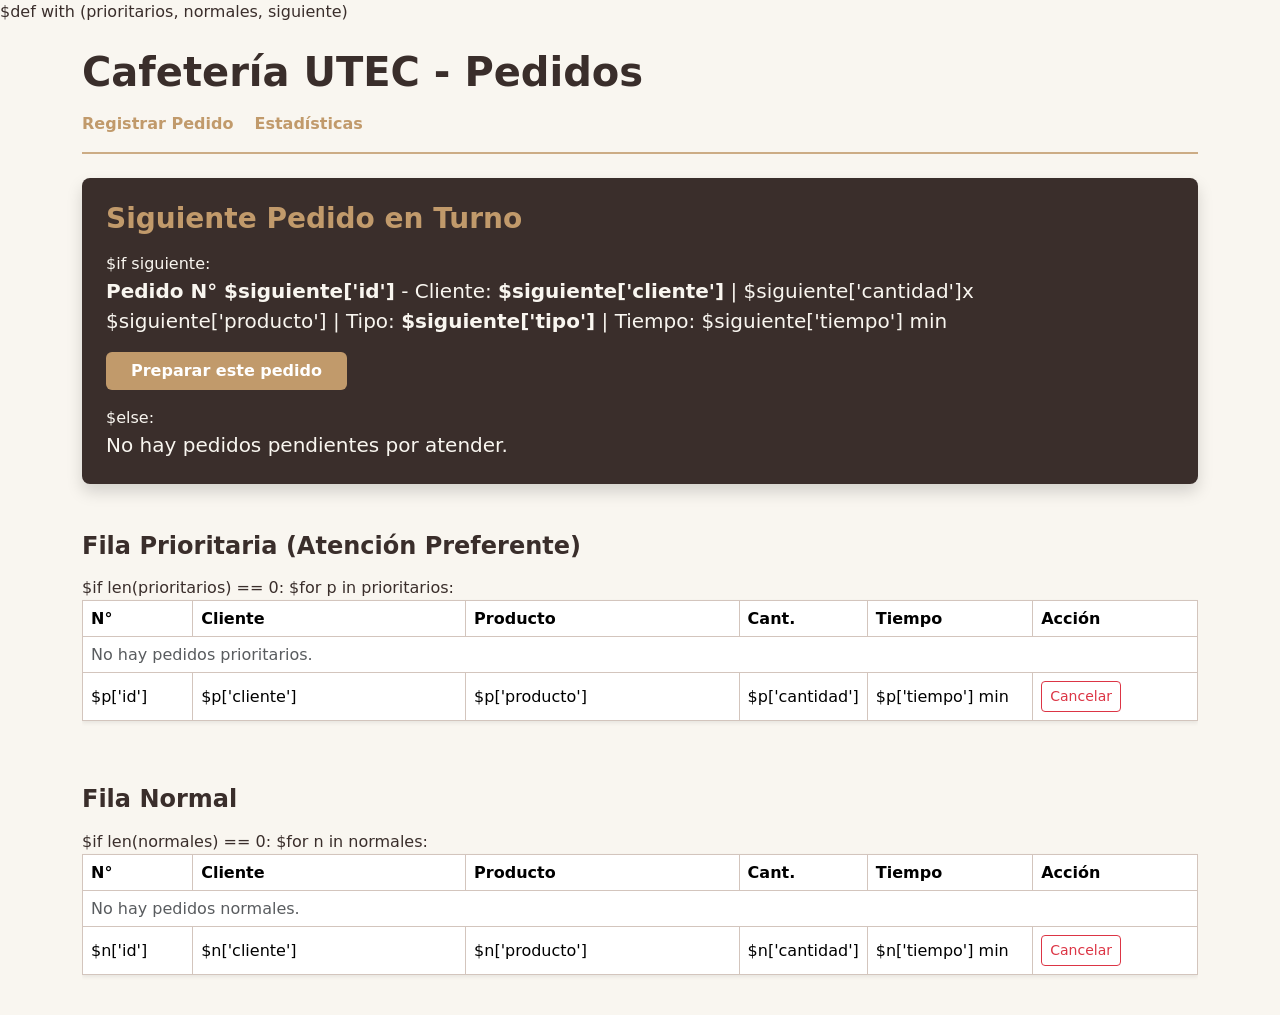
<file: views/index.html>
$def with (prioritarios, normales, siguiente)
<!DOCTYPE html>
<html lang="es">
<head>
    <meta charset="UTF-8">
    <meta name="viewport" content="width=device-width, initial-scale=1.0">
    <title>Cafetería UTEC - Pedidos</title>
    <link href="https://cdn.jsdelivr.net/npm/bootstrap@5.3.3/dist/css/bootstrap.min.css" rel="stylesheet" integrity="sha384-QWTKZyjpPEjISv5WaRU9OFeRpok6YctnYmDr5pNlyT2bRjXh0JMhjY6hW+ALEwIH" crossorigin="anonymous">
    
    <style>
        body {
            background-color: #F9F6F0;
            color: #3A2E2B;
        }
        .text-cafe {
            color: #3A2E2B !important;
        }
        .turno-elegante {
            background-color: #3A2E2B !important;
            color: #F9F6F0 !important;
        }
        .turno-elegante h3 {
            color: #C19A6B !important;
        }
        hr.divider-cafe {
            border-top: 2px solid #C19A6B;
            opacity: 0.8;
        }
    </style>
</head>
<body>

    <div class="container py-4">
        
        <h1 class="fw-bold mb-3 text-cafe">Cafetería UTEC - Pedidos</h1>

        <nav class="mb-3">
            <a href="/registrar" class="text-decoration-none fw-semibold me-3" style="color: #C19A6B;">Registrar Pedido</a>
            <a href="/estadisticas" class="text-decoration-none fw-semibold" style="color: #C19A6B;">Estadísticas</a>
        </nav>
        <hr class="divider-cafe mb-4">

        <div class="p-4 rounded-3 mb-5 shadow turno-elegante">
            <h3 class="fw-bold mb-3">Siguiente Pedido en Turno</h3>
            $if siguiente:
                <p class="fs-5 mb-3">
                    <strong>Pedido N° $siguiente['id']</strong> - Cliente: <strong>$siguiente['cliente']</strong> | 
                    $siguiente['cantidad']x $siguiente['producto'] | 
                    Tipo: <strong>$siguiente['tipo']</strong> | 
                    Tiempo: $siguiente['tiempo'] min
                </p>
                <form method="POST" action="/preparar">
                    <button type="submit" class="btn text-white fw-semibold px-4" style="background-color: #C19A6B;">Preparar este pedido</button>
                </form>
            $else:
                <p class="mb-0 fs-5">No hay pedidos pendientes por atender.</p>
        </div>

        <h4 class="fw-bold mb-3 text-cafe">Fila Prioritaria (Atención Preferente)</h4>
        <div class="table-responsive mb-5">
            <table class="table table-bordered align-middle bg-white shadow-sm" style="border-color: #D3C5BD;">
                <thead style="background-color: #EFECE6; color: #3A2E2B;">
                    <tr>
                        <th style="width: 10%;">N°</th>
                        <th style="width: 25%;">Cliente</th>
                        <th style="width: 25%;">Producto</th>
                        <th style="width: 10%;">Cant.</th>
                        <th style="width: 15%;">Tiempo</th>
                        <th style="width: 15%;">Acción</th>
                    </tr>
                </thead>
                <tbody>
                    $if len(prioritarios) == 0:
                        <tr>
                            <td colspan="6" class="text-muted">No hay pedidos prioritarios.</td>
                        </tr>
                    $for p in prioritarios:
                        <tr>
                            <td>$p['id']</td>
                            <td>$p['cliente']</td>
                            <td>$p['producto']</td>
                            <td>$p['cantidad']</td>
                            <td>$p['tiempo'] min</td>
                            <td>
                                <form method="POST" action="/cancelar/$p['id']" class="m-0">
                                    <button type="submit" class="btn btn-outline-danger btn-sm">Cancelar</button>
                                </form>
                            </td>
                        </tr>
                </tbody>
            </table>
        </div>

        <h4 class="fw-bold mb-3 text-cafe">Fila Normal</h4>
        <div class="table-responsive">
            <table class="table table-bordered align-middle bg-white shadow-sm" style="border-color: #D3C5BD;">
                <thead style="background-color: #EFECE6; color: #3A2E2B;">
                    <tr>
                        <th style="width: 10%;">N°</th>
                        <th style="width: 25%;">Cliente</th>
                        <th style="width: 25%;">Producto</th>
                        <th style="width: 10%;">Cant.</th>
                        <th style="width: 15%;">Tiempo</th>
                        <th style="width: 15%;">Acción</th>
                    </tr>
                </thead>
                <tbody>
                    $if len(normales) == 0:
                        <tr>
                            <td colspan="6" class="text-muted">No hay pedidos normales.</td>
                        </tr>
                    $for n in normales:
                        <tr>
                            <td>$n['id']</td>
                            <td>$n['cliente']</td>
                            <td>$n['producto']</td>
                            <td>$n['cantidad']</td>
                            <td>$n['tiempo'] min</td>
                            <td>
                                <form method="POST" action="/cancelar/$n['id']" class="m-0">
                                    <button type="submit" class="btn btn-outline-danger btn-sm">Cancelar</button>
                                </form>
                            </td>
                        </tr>
                </tbody>
            </table>
        </div>

    </div>

    <script src="https://cdn.jsdelivr.net/npm/bootstrap@5.3.3/dist/js/bootstrap.bundle.min.js" integrity="sha384-YvpcrYf0tY3lHB60NNkmXc5s9fDVZLESaAA55NDzOxhy9GkcIdslK1eN7N6jIeHz" crossorigin="anonymous"></script>
</body>
</html>
</file>
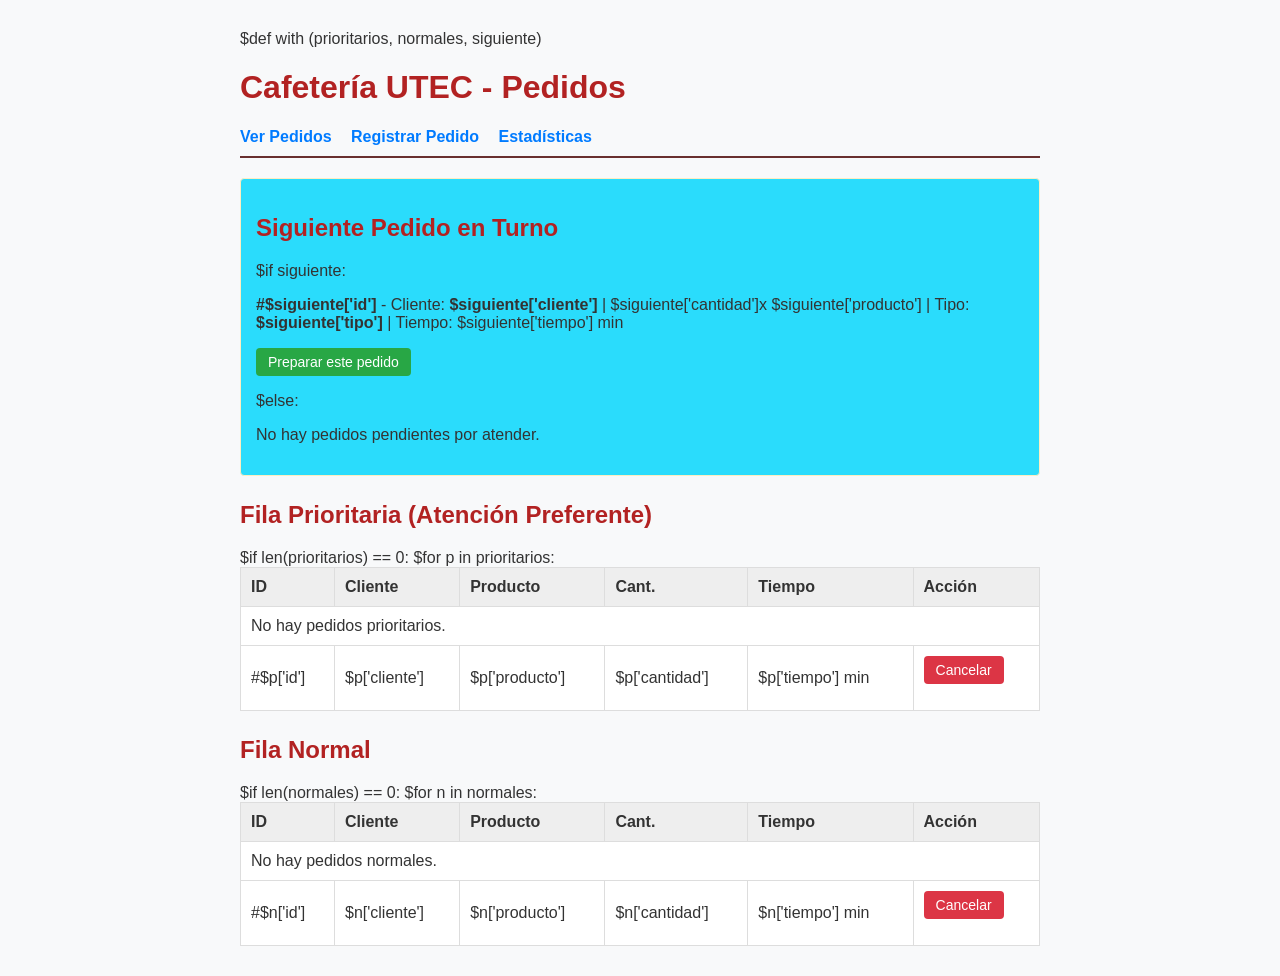
<file: sistema/views/index.html>
$def with (prioritarios, normales, siguiente)
<!DOCTYPE html>
<html lang="es">
<head>
    <meta charset="UTF-8">
    <title>Cafetería UTEC</title>
    <link rel="stylesheet" href="/static/estilos.css">
</head>
<body>

    <h1>Cafetería UTEC - Pedidos</h1>
    <nav>
        <a href="/">Ver Pedidos</a>
        <a href="/registrar">Registrar Pedido</a>
        <a href="/estadisticas">Estadísticas</a>
    </nav>

    <div class="turno-box">
        <h2>Siguiente Pedido en Turno</h2>
        $if siguiente:
            <p>
                <strong>#$siguiente['id']</strong> - Cliente: <strong>$siguiente['cliente']</strong> | 
                $siguiente['cantidad']x $siguiente['producto'] | 
                Tipo: <strong>$siguiente['tipo']</strong> | 
                Tiempo: $siguiente['tiempo'] min
            </p>
            <form method="POST" action="/preparar">
                <button type="submit" class="btn btn-verde">Preparar este pedido</button>
            </form>
        $else:
            <p>No hay pedidos pendientes por atender.</p>
    </div>

    <h2>Fila Prioritaria (Atención Preferente)</h2>
    <table>
        <thead>
            <tr>
                <th>ID</th>
                <th>Cliente</th>
                <th>Producto</th>
                <th>Cant.</th>
                <th>Tiempo</th>
                <th>Acción</th>
            </tr>
        </thead>
        <tbody>
            $if len(prioritarios) == 0:
                <tr>
                    <td colspan="6">No hay pedidos prioritarios.</td>
                </tr>
            $for p in prioritarios:
                <tr>
                    <td>#$p['id']</td>
                    <td>$p['cliente']</td>
                    <td>$p['producto']</td>
                    <td>$p['cantidad']</td>
                    <td>$p['tiempo'] min</td>
                    <td>
                        <form method="POST" action="/cancelar/$p['id']">
                            <button type="submit" class="btn btn-rojo">Cancelar</button>
                        </form>
                    </td>
                </tr>
        </tbody>
    </table>

    <h2>Fila Normal</h2>
    <table>
        <thead>
            <tr>
                <th>ID</th>
                <th>Cliente</th>
                <th>Producto</th>
                <th>Cant.</th>
                <th>Tiempo</th>
                <th>Acción</th>
            </tr>
        </thead>
        <tbody>
            $if len(normales) == 0:
                <tr>
                    <td colspan="6">No hay pedidos normales.</td>
                </tr>
            $for n in normales:
                <tr>
                    <td>#$n['id']</td>
                    <td>$n['cliente']</td>
                    <td>$n['producto']</td>
                    <td>$n['cantidad']</td>
                    <td>$n['tiempo'] min</td>
                    <td>
                        <form method="POST" action="/cancelar/$n['id']">
                            <button type="submit" class="btn btn-rojo">Cancelar</button>
                        </form>
                    </td>
                </tr>
        </tbody>
    </table>

</body>
</html>
</file>
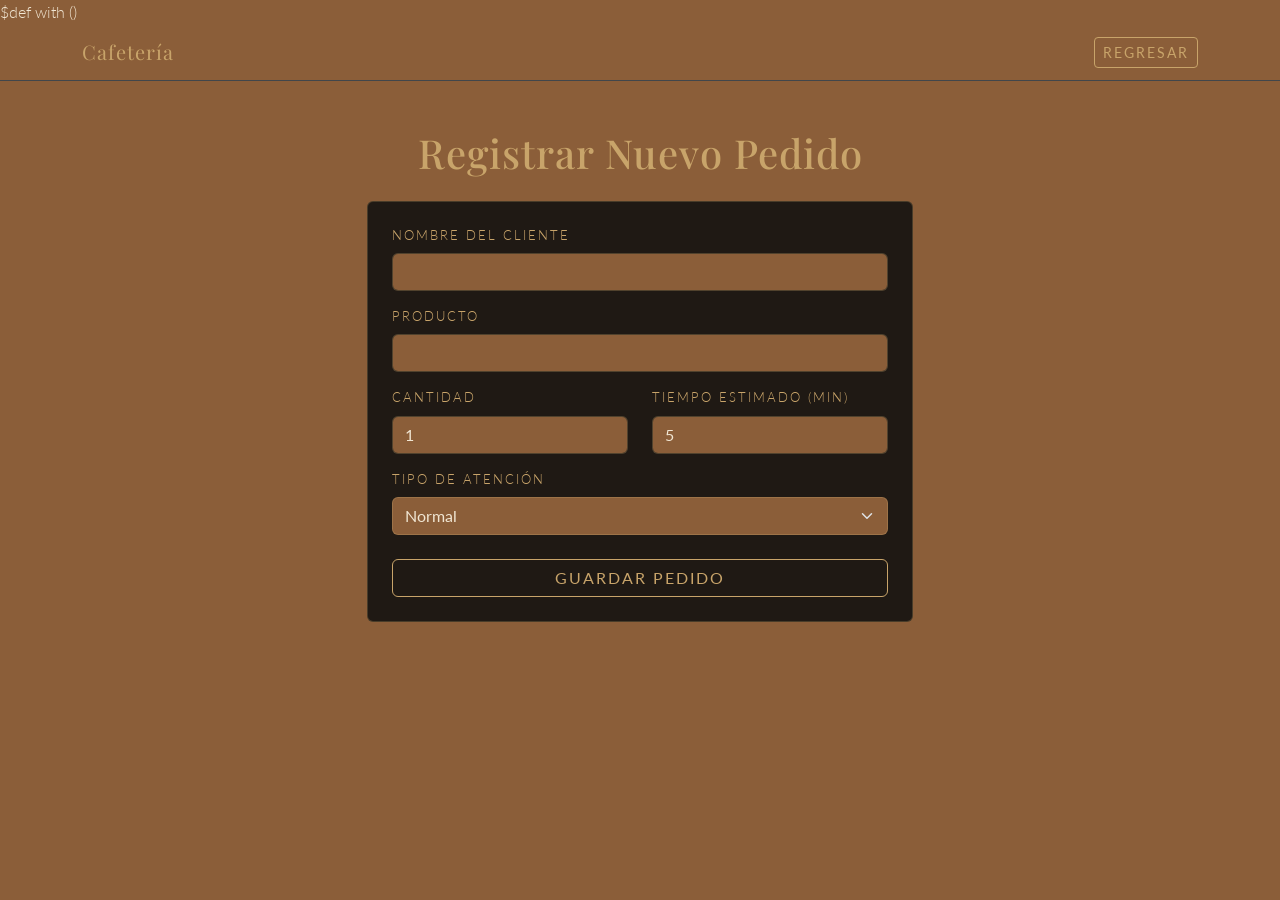
<file: views/registrar.html>
$def with ()
<!DOCTYPE html>
<html lang="es" data-bs-theme="dark">
<head>
    <meta charset="UTF-8">
    <meta name="viewport" content="width=device-width, initial-scale=1">
    <title>Registrar Pedido</title>

    <link href="https://cdn.jsdelivr.net/npm/bootstrap@5.3.3/dist/css/bootstrap.min.css" rel="stylesheet">
    <link href="https://fonts.googleapis.com/css2?family=Playfair+Display:wght@500;700&family=Lato:wght@300;400&display=swap" rel="stylesheet">

    <style>
        :root {
            --cafe-fondo: #8b5e39;
            --cafe-superficie: #1f1914;
            --cafe-dorado: #c8a46a;
            --cafe-crema: #f1e6d3;
        }

        body {
            background-color: var(--cafe-fondo);
            color: var(--cafe-crema);
            font-family: 'Lato', sans-serif;
            font-weight: 300;
        }

        h1, .navbar-brand {
            font-family: 'Playfair Display', serif;
            color: var(--cafe-dorado);
            letter-spacing: 1px;
        }

        .navbar { background-color: var(--cafe-fondo); }

        .card {
            background-color: var(--cafe-superficie);
            border: 1px solid rgba(200, 164, 106, .25);
        }

        .form-label {
            color: var(--cafe-dorado);
            text-transform: uppercase;
            font-size: .8rem;
            letter-spacing: 2px;
        }

        .form-control, .form-select {
            background-color: var(--cafe-fondo);
            color: var(--cafe-crema);
            border: 1px solid rgba(200, 164, 106, .3);
        }

        .form-control:focus, .form-select:focus {
            background-color: var(--cafe-fondo);
            color: var(--cafe-crema);
            border-color: var(--cafe-dorado);
            box-shadow: 0 0 0 .2rem rgba(200, 164, 106, .25);
        }

        .btn-cafe {
            background-color: transparent;
            color: var(--cafe-dorado);
            border: 1px solid var(--cafe-dorado);
            letter-spacing: 2px;
            text-transform: uppercase;
        }

        .btn-cafe:hover {
            background-color: var(--cafe-dorado);
            color: var(--cafe-fondo);
        }
    </style>
</head>
<body>

    <nav class="navbar border-bottom border-secondary-subtle">
        <div class="container">
            <span class="navbar-brand mb-0">Cafetería</span>
            <a href="/" class="btn btn-cafe btn-sm">Regresar</a>
        </div>
    </nav>

    <main class="container py-5">
        <div class="row justify-content-center">
            <div class="col-md-8 col-lg-6">

                <h1 class="text-center mb-4">Registrar Nuevo Pedido</h1>

                <form method="POST" action="/registrar" class="card p-4">

                    <div class="mb-3">
                        <label for="cliente" class="form-label">Nombre del Cliente</label>
                        <input type="text" class="form-control" id="cliente" name="cliente" required>
                    </div>

                    <div class="mb-3">
                        <label for="producto" class="form-label">Producto</label>
                        <input type="text" class="form-control" id="producto" name="producto" required>
                    </div>

                    <div class="row">
                        <div class="col-6 mb-3">
                            <label for="cantidad" class="form-label">Cantidad</label>
                            <input type="number" class="form-control" id="cantidad" name="cantidad" value="1" min="1" required>
                        </div>
                        <div class="col-6 mb-3">
                            <label for="tiempo" class="form-label">Tiempo estimado (min)</label>
                            <input type="number" class="form-control" id="tiempo" name="tiempo" value="5" min="1" required>
                        </div>
                    </div>

                    <div class="mb-4">
                        <label for="tipo" class="form-label">Tipo de Atención</label>
                        <select class="form-select" id="tipo" name="tipo">
                            <option value="Normal">Normal</option>
                            <option value="Prioritario">Prioritario (Clase próxima)</option>
                        </select>
                    </div>

                    <button type="submit" class="btn btn-cafe w-100">Guardar Pedido</button>
                </form>

            </div>
        </div>
    </main>

    <script src="https://cdn.jsdelivr.net/npm/bootstrap@5.3.3/dist/js/bootstrap.bundle.min.js"></script>
</body>
</html>
</file>
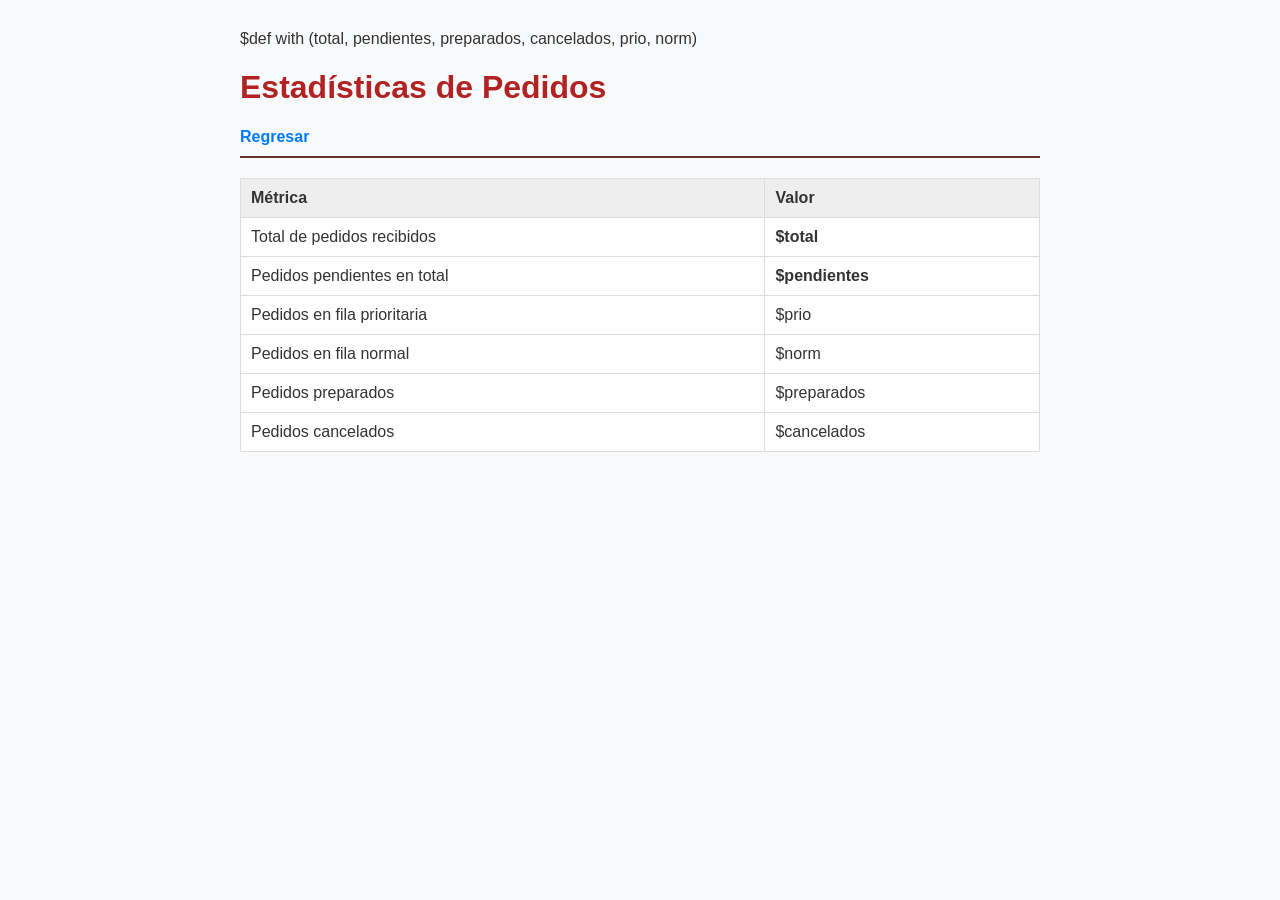
<file: views/stats.html>
$def with (total, pendientes, preparados, cancelados, prio, norm)
<!DOCTYPE html>
<html lang="es">
<head>
    <meta charset="UTF-8">
    <title>Estadísticas</title>
    <link rel="stylesheet" href="/static/estilos.css">
</head>
<body>

    <h1>Estadísticas de Pedidos</h1>
    <nav>
        <a href="/">Regresar</a>
    </nav>

    <table>
        <thead>
            <tr>
                <th>Métrica</th>
                <th>Valor</th>
            </tr>
        </thead>
        <tbody>
            <tr>
                <td>Total de pedidos recibidos</td>
                <td><strong>$total</strong></td>
            </tr>
            <tr>
                <td>Pedidos pendientes en total</td>
                <td><strong>$pendientes</strong></td>
            </tr>
            <tr>
                <td>Pedidos en fila prioritaria</td>
                <td>$prio</td>
            </tr>
            <tr>
                <td>Pedidos en fila normal</td>
                <td>$norm</td>
            </tr>
            <tr>
                <td>Pedidos preparados</td>
                <td>$preparados</td>
            </tr>
            <tr>
                <td>Pedidos cancelados</td>
                <td>$cancelados</td>
            </tr>
        </tbody>
    </table>

</body>
</html>
</file>
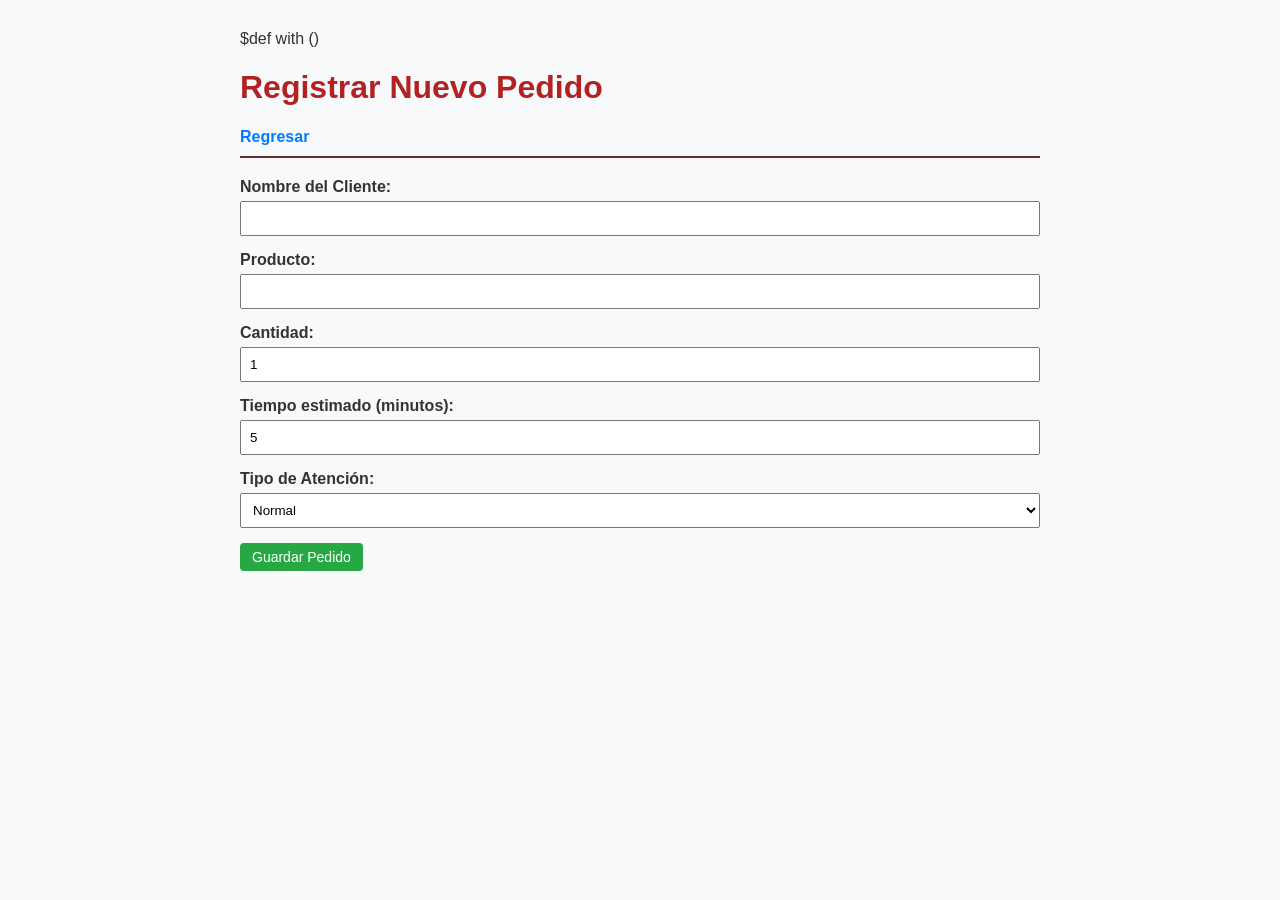
<file: sistema/views/registrar.html>
$def with ()
<!DOCTYPE html>
<html lang="es">
<head>
    <meta charset="UTF-8">
    <title>Registrar Pedido</title>
    <link rel="stylesheet" href="/static/estilos.css">
</head>
<body>

    <h1>Registrar Nuevo Pedido</h1>
    <nav>
        <a href="/">Regresar</a>
    </nav>

    <form method="POST" action="/registrar">
        <div class="campo">
            <label for="cliente">Nombre del Cliente:</label>
            <input type="text" id="cliente" name="cliente" required>
        </div>

        <div class="campo">
            <label for="producto">Producto:</label>
            <input type="text" id="producto" name="producto" required>
        </div>

        <div class="campo">
            <label for="cantidad">Cantidad:</label>
            <input type="number" id="cantidad" name="cantidad" value="1" min="1" required>
        </div>

        <div class="campo">
            <label for="tiempo">Tiempo estimado (minutos):</label>
            <input type="number" id="tiempo" name="tiempo" value="5" min="1" required>
        </div>

        <div class="campo">
            <label for="tipo">Tipo de Atención:</label>
            <select id="tipo" name="tipo">
                <option value="Normal">Normal</option>
                <option value="Prioritario">Prioritario (Clase próxima)</option>
            </select>
        </div>

        <button type="submit" class="btn btn-verde">Guardar Pedido</button>
    </form>

</body>
</html>
</file>
<file: static/estilos.css>
body {
    font-family: Arial, sans-serif;
    margin: 30px auto;
    max-width: 800px;
    background-color: #f8f9fa;
    color: #333;
}

h1, h2 {
    color: #b22222;
}

nav {
    margin-bottom: 20px;
    padding-bottom: 10px;
    border-bottom: 2px solid #692f2f;
}

nav a {
    margin-right: 15px;
    text-decoration: none;
    font-weight: bold;
    color: #007bff;
}

table {
    width: 100%;
    border-collapse: collapse;
    background: #fff;
    margin-bottom: 25px;
}

th, td {
    border: 1px solid #ddd;
    padding: 10px;
    text-align: left;
}

th {
    background-color: #eee;
}

.turno-box {
    background-color: #2adcfc;
    border: 1px solid #fdeec1;
    padding: 15px;
    margin-bottom: 25px;
    border-radius: 4px;
}

.btn {
    padding: 6px 12px;
    border: none;
    border-radius: 4px;
    cursor: pointer;
    font-size: 14px;
}

.btn-verde { background-color: #28a745; color: white; }
.btn-rojo  { background-color: #dc3545; color: white; }

.campo {
    margin-bottom: 15px;
}

.campo label {
    display: block;
    margin-bottom: 5px;
    font-weight: bold;
}

.campo input, .campo select {
    width: 100%;
    padding: 8px;
    box-sizing: border-box;
}
</file>
